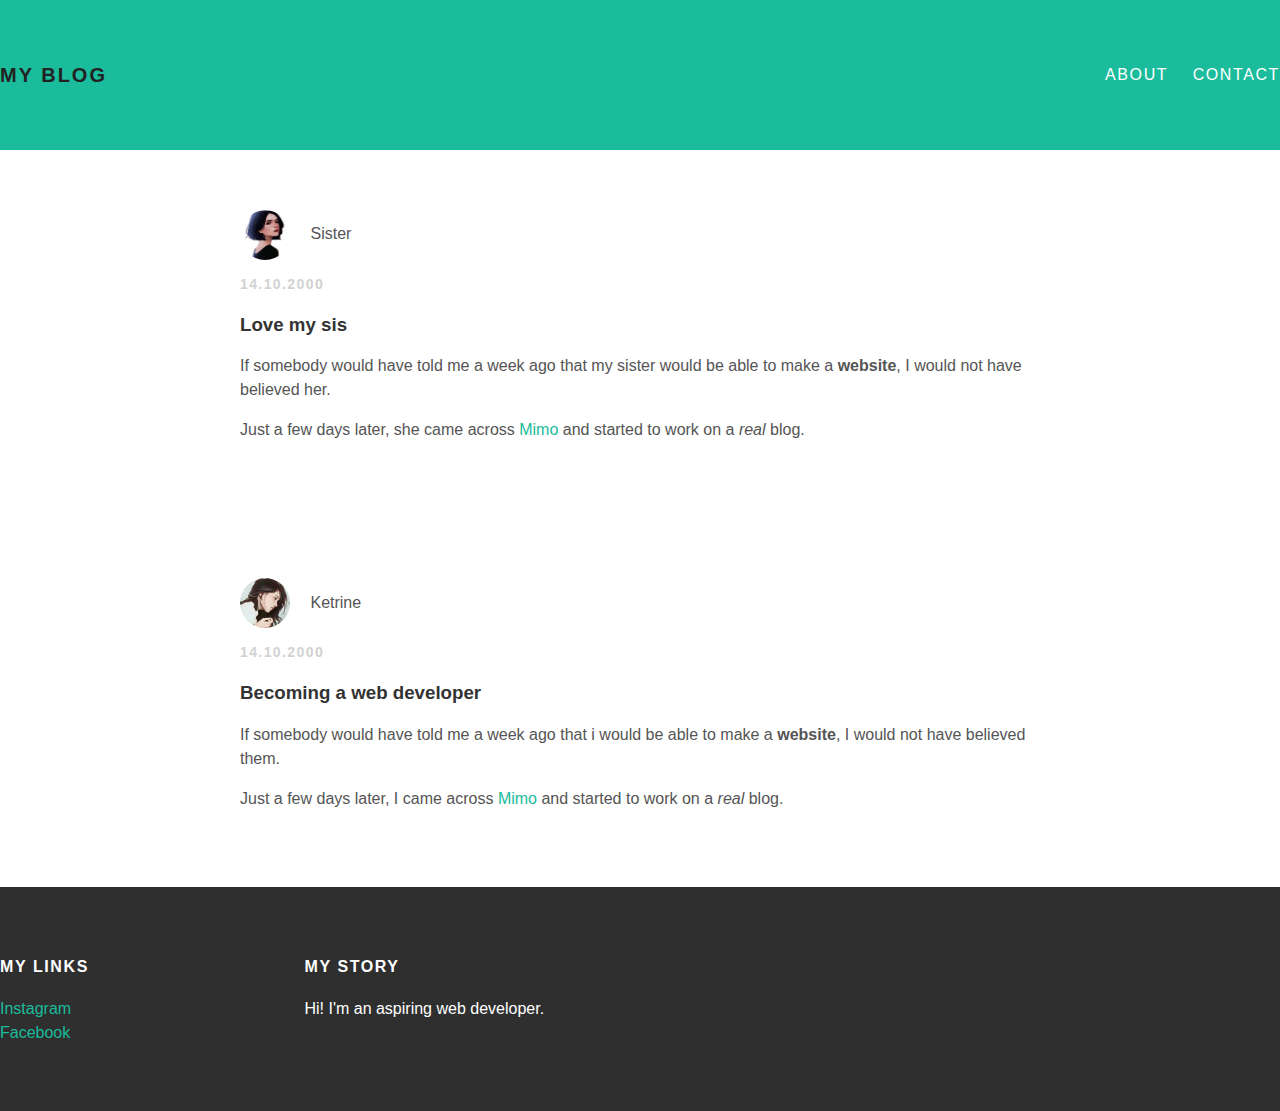
<file: index.html>
<!DOCTYPE html>
<html>
  <head>
<title>My blog</title>
<link rel="stylesheet" type="text/css" href="style.css">
  </head>
  <body>
<div id="header">
    <div class="container">
        <a id="header-title"
        href="index.html">My blog</a>
        <ul id="header-nav">
            <li><a href="about.html">About</a></li>
            <li> <a href="mailto:molonosova.s@gmail.com">Contact</a></li>
        </ul>
    </div>
</div>
<div id="content">
    <div class="post-container">
            <div class="post">
                    <div class="post-autor">
                       <img src="sis.jpg">
                       <span>Sister</span> 
                    </div>
                    <p class="post-date">14.10.2000</p>
                    <h3 class="post-title">Love my sis</h3>
                    <div class="post-content">
                        <p>If somebody would have told me a week ago that my sister would be able to make a <strong>website</strong>, I would not have believed her.</p>
                        <p>Just a few days later, she came across <a href="https://getmimo.com">Mimo</a> and started to work on a <em>real</em> blog.</p>
                    </div>
                </div>
    </div>
    <div class="post-container">
        <div class="post">
            <div class="post-autor">
               <img src="Ketrine.jpg">
               <span>Ketrine</span> 
            </div>
            <p class="post-date">14.10.2000</p>
            <h3 class="post-title">Becoming a web developer</h3>
            <div class="post-content">
                <p>If somebody would have told me a week ago that i would be able to make a <strong>website</strong>, I would not have believed them.</p>
                <p>Just a few days later, I came across <a href="https://getmimo.com">Mimo</a> and started to work on a <em>real</em> blog.</p>
            </div>
        </div>
    </div>
</div>
<div id="footer">
    <div class="container">
        <div class="column">
            <h4>My Links</h4>
            <p>
                <a href="https://www.instagram.com/ketrine_black/">Instagram</a><br>
                <a href="https://www.facebook.com/profile.php?id=100008204414356">Facebook</a>
            </p>
        </div>
        <div class="column">
            <h4>My Story</h4>
            <p>Hi! I'm an aspiring web developer.</p>
        </div>
    </div>
</div>
  </body>  
</html>
</file>
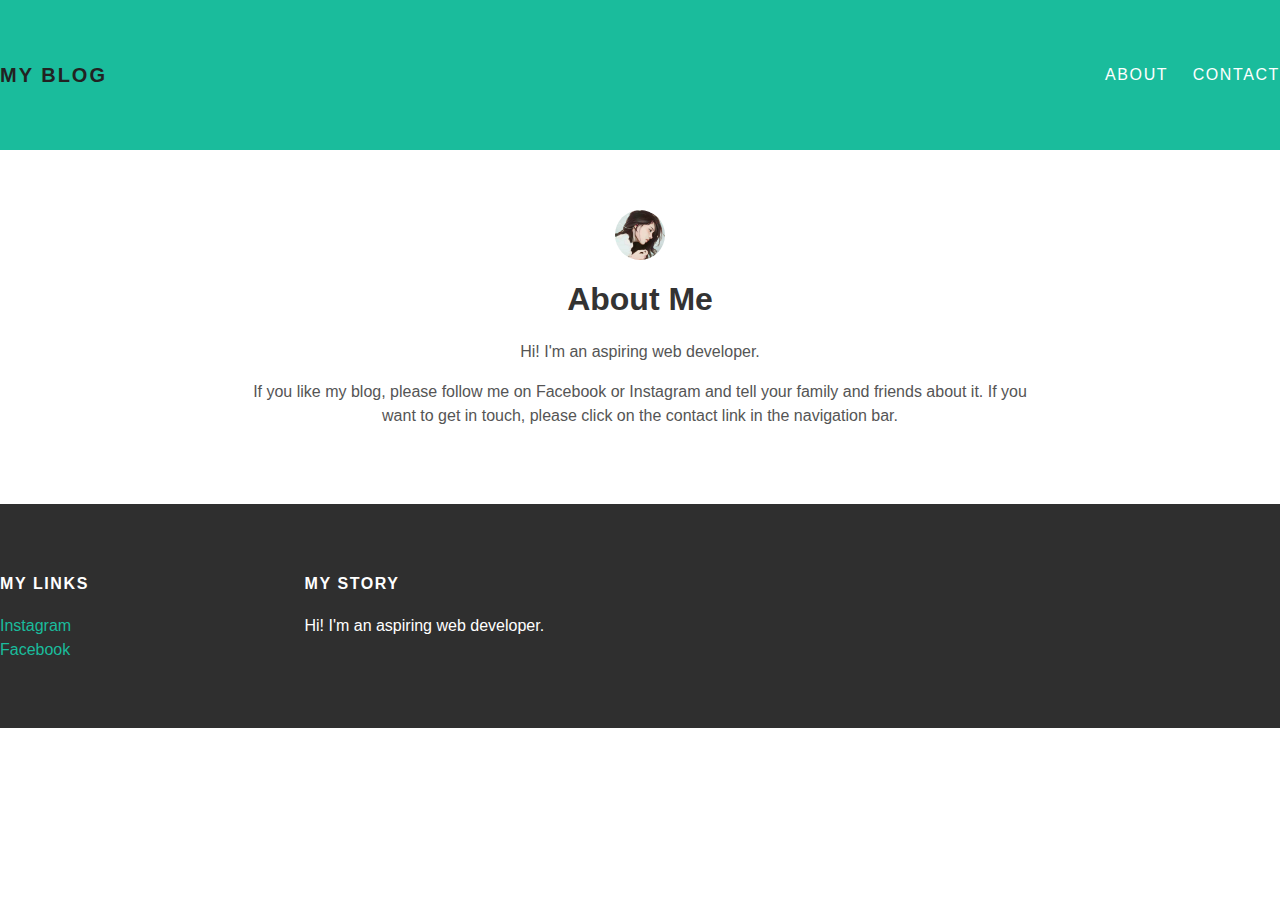
<file: about.html>
<!DOCTYPE html>
<html>
  <head>
<title>My blog</title>
<link rel="stylesheet" type="text/css" href="style.css">
  </head>
  <body>
<div id="header">
    <div class="container">
        <a id="header-title"
         href="index.html">My blog</a>
        <ul id="header-nav">
            <li><a href="about.html">About</a></li>
            <li> <a href="mailto:molonosova.s@gmail.com">Contact</a></li>
        </ul>
    </div>
</div>
<div id="content">
    <div class="container">
        <div class="about">
            <div class="about-autor">
               <img src="Ketrine.jpg">
            </div>
            <h1 class="about-title">About Me</h1>
            <div class="about-content">
                <p>Hi! I'm an aspiring web developer.</p>
                <p>If you like my blog, please follow me on Facebook or Instagram and tell your family and friends about it. If you want to get in touch, please click on the contact link in the navigation bar.</p>
            </div>
        </div>
    </div>
</div>
<div id="footer">
    <div class="container">
        <div class="column">
            <h4>My Links</h4>
            <p>
                <a href="https://www.instagram.com/ketrine_black/">Instagram</a><br>
                <a href="https://www.facebook.com/profile.php?id=100008204414356">Facebook</a>
            </p>
        </div>
        <div class="column">
            <h4>My Story</h4>
            <p>Hi! I'm an aspiring web developer.</p>
        </div>
    </div>
</div>
  </body>  
</html>
</file>
<file: style.css>
body{
    color: #555;
    margin: 0;
    font-family: 'Montserrat' , sans-serif;
}
#header {
    background-color: #1abc9c;
    height: 150px;
    line-height: 150px;
}
#header a {
    color: white;
    text-decoration: none;
    text-transform: uppercase;
    letter-spacing: 0.1em;
}
#header a:hover {
    color: #222;
}
#header-title {
    display: block;
    float: left;
    font-size: 20px;
    font-weight: bold;
}
#header-nav {
    display: block;
    float: right;
    margin-top: 0;
}
#header-nav li {
    display: inline;
    padding-left: 20px;
}

.post-container {
    max-width: 1000px;
    margin: 0 auto;
}
.post-container:hover {
    background-color: bisque;
}
#footer {
    background-color: #2f2f2f;
    padding: 50px 0;
}
.column {
    min-width: 300px;
    display: inline-block;
    vertical-align: top;
}
#footer h4 {
    color: white;
    text-transform: uppercase;
    letter-spacing: 0.1em;
}
#footer p {
    color: white;
}
a {
    color: #1abc9c;
    text-decoration: none;
}
a:hover {
    color: #F6A623;
}

.post, .about {
    max-width: 800px;
    margin: 0 auto;
    padding: 60px 0;
}
.post-autor img, .about-autor img {
    width: 50px;
    height: 50px;
    vertical-align: middle;
}
.post-autor span {
    margin-left: 16px;
}
.post-date {
    color: #D2D2D2;
    font-size: 14px;
    font-weight: bold;
    text-transform: uppercase;
    letter-spacing: 0.1em;
}
h1, h2, h3, h4 {
    color: #333;
}
p {
    line-height: 1.5;
}
@import url(http://fonts.googleapis.com/css?family=Montserrat:400,700);
.about {
    text-align: center;
}
.post-autor img, .about-autor img {
    border-radius: 50%;
}
</file>
